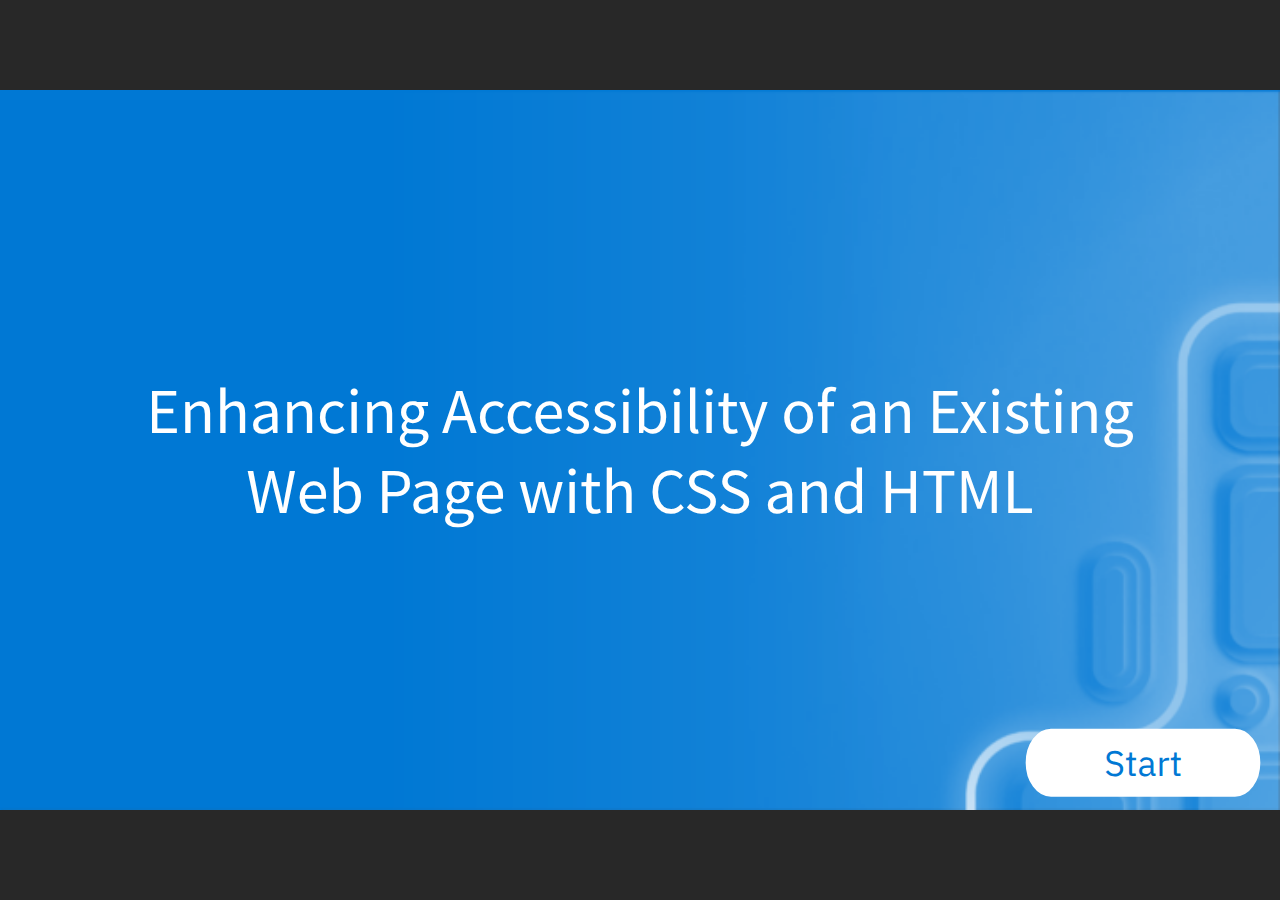
<file: index.html>
﻿<!doctype html>
<html lang="en-US">
<head>
  <meta charset="utf-8">
  <!-- Created using Storyline 360 x64 - http://www.articulate.com  -->
  <!-- version: 3.95.33670.0 -->
  <title>Enhancing Accessiblity of an Existing Web Page with CSS and HTML</title>
  <meta http-equiv="x-ua-compatible" content="IE=edge"/>
  <meta name="viewport" content="width=device-width,initial-scale=1,user-scalable=no,shrink-to-fit=no,minimal-ui"/>
  <meta name="apple-mobile-web-app-capable" content="yes"/>
  <style>
    html, body { height: 100%; padding: 0; margin: 0 }
    #app { height: 100%; width: 100%; }
  </style>

  <script>
    window.DS = {};
    window.globals = {
      DATA_PATH_BASE: '',
      HAS_FRAME: true,
      HAS_SLIDE: true,

      lmsPresent: false,
      tinCanPresent: false,
      cmi5Present: false,
      aoSupport: false,
      scale: 'noscale',
      captureRc: false,
      browserSize: 'optimal',
      bgColor: '#282828',
      features: 'DropInAcc,DropInBase,DropInCore,DropInInteractions,DropInMisc,DropInVectors,DropInVideo,LayerPresentAsDialog,MultipleQuizTracking,UpdatedThemeEditor',
      themeName: 'unified',
      preloaderColor: '#FFFFFF',
      suppressAnalytics: false,
      productChannel: 'stable',
      publishSource: 'storyline',
      aid: 'aid|ec1426b3-023f-4ed3-86a6-291b0afe7aa1',
      cid: '9ca155eb-3c5f-4993-b8c5-ebe34a748036',
      playerVersion: '3.95.33670.0',
      publishTimestamp: '2025-01-21T16:17:57.3678822Z',
      maxIosVideoElements: 10,
      connectionSettings: { message: 'You%20are%20offline.%20Trying%20to%20reconnect...', useDarkTheme: false, mode: 'disabled' },
      hasFeature: function(feature) {
        return this.features.split(',').includes(feature);
      },
      
      parseParams: function(qs) {
        if (window.globals.parsedParams != null) {
          return window.globals.parsedParams;
        }
        qs = (qs || window.location.search.substr(1)).split('+').join(' ');
        var params = {},
            tokens,
            re = /[?&]?([^=]+)=([^&]*)/g;

        while (tokens = re.exec(qs)) {
          params[decodeURIComponent(tokens[1]).trim()] =
            decodeURIComponent(tokens[2]).trim();
        }
        window.globals.parsedParams = params;
        return params;
      }

    };
  </script>
  <script>
    var isIe11 = ('ActiveXObject' in window || window.MSBlobBuilder != null)
      && window.msCrypto != null && !window.ActiveXObject;
    if (isIe11) {
      window.globals.unsupportedBrowser = true;
      document.write(atob('[base64]'));
    }
  </script>

  <script>
    if (window.globals.hasFeature('MultiLanguageSinglePackageSupport')) {
      
      
    }
  </script>

  
  <script>window.THREE = { };</script>
  
</head>
<body style="background: #282828" class="cs-HTML theme-unified">
  <!-- 360 -->
  <script>!function(){var e,i=/iPhone/i,o=/iPod/i,n=/iPad/i,t=/\biOS-universal(?:.+)Mac\b/i,r=/\bAndroid(?:.+)Mobile\b/i,a=/Android/i,d=/(?:SD4930UR|\bSilk(?:.+)Mobile\b)/i,p=/Silk/i,l=/Windows Phone/i,u=/\bWindows(?:.+)ARM\b/i,b=/BlackBerry/i,s=/BB10/i,c=/Opera Mini/i,f=/\b(CriOS|Chrome)(?:.+)Mobile/i,h=/Mobile(?:.+)Firefox\b/i,v=function(e){return void 0!==e&&"MacIntel"===e.platform&&"number"==typeof e.maxTouchPoints&&e.maxTouchPoints>1&&"undefined"==typeof MSStream};e=function(e){var m={userAgent:"",platform:"",maxTouchPoints:0};e||"undefined"==typeof navigator?"string"==typeof e?m.userAgent=e:e&&e.userAgent&&(m={userAgent:e.userAgent,platform:e.platform,maxTouchPoints:e.maxTouchPoints||0}):m={userAgent:navigator.userAgent,platform:navigator.platform,maxTouchPoints:navigator.maxTouchPoints||0};var g=m.userAgent,y=g.split("[FBAN");void 0!==y[1]&&(g=y[0]),void 0!==(y=g.split("Twitter"))[1]&&(g=y[0]);var A=function(e){return function(i){return i.test(e)}}(g),w={apple:{phone:A(i)&&!A(l),ipod:A(o),tablet:!A(i)&&(A(n)||v(m))&&!A(l),universal:A(t),device:(A(i)||A(o)||A(n)||A(t)||v(m))&&!A(l)},amazon:{phone:A(d),tablet:!A(d)&&A(p),device:A(d)||A(p)},android:{phone:!A(l)&&A(d)||!A(l)&&A(r),tablet:!A(l)&&!A(d)&&!A(r)&&(A(p)||A(a)),device:!A(l)&&(A(d)||A(p)||A(r)||A(a))||A(/\bokhttp\b/i)},windows:{phone:A(l),tablet:A(u),device:A(l)||A(u)},other:{blackberry:A(b),blackberry10:A(s),opera:A(c),firefox:A(h),chrome:A(f),device:A(b)||A(s)||A(c)||A(h)||A(f)},any:!1,phone:!1,tablet:!1};return w.any=w.apple.device||w.android.device||w.windows.device||w.other.device,w.phone=w.apple.phone||w.android.phone||w.windows.phone,w.tablet=w.apple.tablet||w.android.tablet||w.windows.tablet,w}(),"object"==typeof exports&&"undefined"!=typeof module?module.exports=e:"function"==typeof define&&define.amd?define((function(){return e})):this.isMobile=e}();
    window.isMobile.apple.tablet = window.isMobile.apple.tablet ||
      (navigator.platform === 'MacIntel' && navigator.maxTouchPoints > 1);
    window.isMobile.apple.device = window.isMobile.apple.device || window.isMobile.apple.tablet;
    window.isMobile.tablet = window.isMobile.tablet || window.isMobile.apple.tablet;
    window.isMobile.any = window.isMobile.any || window.isMobile.apple.tablet;
  </script>

  <div id="focus-sink" tabindex="-1"></div>

  <div id="preso"></div>
  <script>
    (function() {

      var classTypes = [ 'desktop', 'mobile', 'phone', 'tablet' ];

      var addDeviceClasses = function(prefix, testObj) {
        var curr, i;
        for (i = 0; i < classTypes.length; i++) {
          curr = classTypes[i];
          if (testObj[curr]) {
            document.body.classList.add(prefix + curr);
          }
        }
      };

      var params = window.globals.parseParams(),
          isDevicePreview = params.devicepreview === '1',
          isPhoneOverride = params.deviceType === 'phone' || (isDevicePreview && params.phone == '1'),
          isTabletOverride = (params.deviceType === 'tablet' || isDevicePreview) && !isPhoneOverride,
          isMobileOverride = isPhoneOverride || isTabletOverride;

      var deviceView = {
        desktop: !window.isMobile.any && !isMobileOverride,
        mobile: window.isMobile.any || isMobileOverride,
        phone: isPhoneOverride || (window.isMobile.phone && !isTabletOverride),
        tablet: isTabletOverride || window.isMobile.tablet
      };

      window.globals.deviceView = deviceView;
      window.isMobile.desktop = !window.isMobile.any;
      window.isMobile.mobile = window.isMobile.any;

      addDeviceClasses('view-', deviceView);

    })();
  </script>
  
  <script src='story_content/triggers.js' type=text/javascript></script>
<script src='story_content/user.js' type=text/javascript></script>
  <div class="slide-loader"></div>

  <script>
    var doc = document, loader = doc.body.querySelector('.slide-loader'); [ 1, 2, 3 ].forEach(function(n) { var d = doc.createElement('div'); d.style.backgroundColor = window.globals.preloaderColor; d.classList.add('mobile-loader-dot'); d.classList.add('dot' + n); loader.appendChild(d); });
  </script>

  <div class="mobile-load-title-overlay" style="display: none">
    <div class="mobile-load-title">Enhancing Accessiblity of an Existing Web Page with CSS and HTML</div>
  </div>

  <div class="mobile-chrome-warning"></div>

  
<style>
  .warn-connection-dialog {
    display: none;
    background: transparent;
    pointer-events: all;
    position: fixed;
    left: 0;
    top: 0;
    width: 100%;
    height: 100%;
    z-index: 999;
  }

  .warn-connection-content {
    pointer-events: all;
    border-radius: 4px;
    background: white;
    border: 1px solid #E7E7E7;
    color: #333333;
    box-shadow: 0 2px 4px rgba(0, 0, 0, 0.25);
    transition: all 150ms ease-out;
    position: absolute;
    white-space: nowrap;
  }

  .view-phone.is-landscape .warn-connection-content {
    left: 23px;
    bottom: 23px;
  }

  .view-tablet.is-landscape .warn-connection-content {
    left: 50%;
    top: 20px;
    transform: translateX(-50%);
  }

  .view-mobile.is-portrait .warn-connection-content {
    transform: translate(-50%, calc(-100% - 15px));
  }

  .warn-connection-content p {
    display: inline-block;
    margin: 0 8px 0 0;
    line-height: 33px;
    font-size: 11px;
  }

  .warn-connection-content svg {
    position: relative;
    vertical-align: middle;
    margin: 0 2px 2px 8px;
  }

  .view-desktop .warn-connection-content {
    left: 1.5em;
    bottom: 1.5em;
  }

  .view-desktop .warn-connection-content p {
    font-size: 1.1em;
  }

  .is-offline .warn-connection-dialog {
    display: block;
  }

  .is-offline .cs-panel * {
    pointer-events: none !important;
  }

  .is-offline .cs-panel {
    pointer-events: all !important;
  }

  .is-offline #nav-controls * {
    pointer-events: none !important;
  }

  .is-offline #nav-controls {
    pointer-events: all !important;
  }
</style>

<div class="warn-connection-dialog" role="alertdialog" aria-modal="true" tabindex="0" aria-labelledby="warn-connection-message">
  <div class="warn-connection-content">
    <svg width="17" height="15" viewBox="0 0 17 15" xmlns="http://www.w3.org/2000/svg">
      <path fill="#8F0000" stroke="white" d="M16.07,12.98 L15.88,12.23 L9.51,1.21 C8.97,0.26,7.6,0.26,7.06,1.21 L0.69,12.23 C0.15,13.16,0.81,14.36,1.91,14.36 H14.65 C15.47,14.36,16.05,13.7,16.07,12.98 Z"/>
      <path fill="white" stroke="white" d="M8.58,5.5 C8.35,5.28,8.5,5.35,8.21,5.32 C8.09,5.35,7.97,5.49,7.96,5.67 C7.97,5.79,7.98,5.92,7.98,6.04 L7.98,6.04 C7.99,6.17,8,6.31,8.01,6.43 L8.01,6.44 C8.03,6.92,8.06,7.41,8.09,7.9 L8.09,7.9 C8.12,8.39,8.14,8.88,8.17,9.37 C8.17,9.39,8.18,9.42,8.2,9.44 C8.23,9.46,8.25,9.47,8.28,9.47 C8.31,9.47,8.34,9.46,8.35,9.44 C8.37,9.43,8.38,9.4,8.39,9.35 L8.39,9.34 C8.39,9.24,8.4,9.15,8.4,9.05 L8.4,9.05 C8.41,8.96,8.41,8.86,8.42,8.75 C8.43,8.44,8.45,8.12,8.47,7.81 L8.47,7.81 C8.49,7.49,8.51,7.18,8.53,6.87 C8.55,6.46,8.56,6.05,8.59,5.64 L8.6,5.62 C8.6,5.57,8.59,5.53,8.58,5.5 L8.21,5.32 Z"/>
      <circle fill="white" stroke="white" cx="8.3" cy="11.35" r="0.3"/>
    </svg>
    <p id="warn-connection-message">You are offline. Trying to reconnect...</p>
  </div>
</div>

<script>
  (function() {
    window.DS.connection = {
      warningShown: false,
      assets: {},
      loadingAssetGroup: false,
      retryDelay: 500
    };

    var connectionSettings = window.globals.connectionSettings || {};

    var useConnectionMessages = window.AbortController != null &&
      window.location.protocol != 'file:' &&
      connectionSettings.mode === 'normal';

    window.DS.connection.useConnectionMessages = useConnectionMessages;

    var assetCount = 0;
    var checkLoadedId;


    if (useConnectionMessages && connectionSettings != null) {
      var contentEl = document.querySelector('.warn-connection-content');
      var messageEl = contentEl.querySelector('p');

      if (connectionSettings.useDarkTheme) {
        contentEl.style.borderColor = '#BABBBA';
        contentEl.style.backgroundColor = '#282828';
        contentEl.style.color = '#FFFFFF';
      }

      if (connectionSettings.message != null) {
        messageEl.textContent = window.decodeURIComponent(connectionSettings.message);
      }
    }

    function checkAssetsReady() {
      for (var i in DS.connection.assets) {
        if (!DS.connection.assets[i].success) {
          return false;
        }
      }
      return true;
    }

    function stopAssetGroup() {
      if (!useConnectionMessages) { return; }

      assetCount = 0;

      DS.connection.oldAssetGroup = DS.connection.assets;
      DS.connection.assets = {};
      DS.connection.loadingAssetGroup = false;
      clearInterval(checkLoadedId);
    }

    function startAssetGroup() {
      if (!useConnectionMessages) { return; }
      var ticks = 0;
      clearInterval(checkLoadedId);
      checkLoadedId = setInterval(function() {
        var loaded = 0;
        if (assetCount === 0 && loaded === 0) {
          clearInterval(checkLoadedId);
          return;
        }

        for (var i in DS.connection.assets) {
          if (DS.connection.assets[i].success) {
            loaded++;
          }
        }

        if (assetCount === loaded && checkAssetsReady()) {
          for (var i in DS.connection.assets) {
            if (DS.connection.assets[i].action) {
              DS.connection.assets[i].action();
            }
          }
          hideWarning();
          stopAssetGroup();
        }
      }, 100)
    }

    function requiredAsset(url, action, retry, type) {
      if (!useConnectionMessages) { return; }
      if (DS.connection.assets[url]) { return; }

      DS.connection.assets[url] = {
        success: false, action: action, retry: retry, type: type
      };
      assetCount = Object.keys(DS.connection.assets).length;
      if (!DS.connection.loadingAssetGroup) {
        startAssetGroup();
      }
      DS.connection.loadingAssetGroup = true;
    }

    function assetLoaded(url) {
      if (!useConnectionMessages) { return; }
      if (DS.connection.assets[url]) {
        DS.connection.assets[url].success = true;
      }
    }

    function assetFailed(url) {
      if (!useConnectionMessages) { return; }
      if (!DS.connection.assets[url]) {
        if (/\.js$/.test(url) && url.indexOf('transcripts') === -1) {
          setTimeout(function() {
            if (DS.connection.lastSlideLoaded != null) {
              DS.connection.lastSlideLoaded();
            }
          }, DS.connection.retryDelay);
        }
        return;
      }
      if (!DS.connection.warningShown) { showWarning(); }
      if (DS.connection.assets[url].retry) {
        setTimeout(function() {
          if (!DS.connection.assets[url].success) {
            DS.connection.assets[url].retry()
          }
        }, DS.connection.retryDelay);
      }
    }

    function hideWarning() {
      document.body.classList.remove('is-offline');
      DS.connection.warningShown = false;
      enableKeys();
    }
    DS.connection.hideWarning = hideWarning

    function showWarning(btn) {
      document.body.classList.add('is-offline')
      DS.connection.warningShown = true;
      updateWarningPosition();
      disableKeys();
    }

    function updateWarningPosition() {
      if (!DS.connection.warningShown) {
        return;
      }

      var isPortrait = document.body.classList.contains('is-portrait');
      var isMobile = document.body.classList.contains('view-mobile');
      var warningEl = document.querySelector('.warn-connection-content');

      if (isPortrait && isMobile) {
        var slide = document.querySelector('.primary-slide');
        var slideRect = slide != null
          ? slide.getBoundingClientRect()
          : { top: window.innerHeight, left: 0, width: window.innerWidth };

        warningEl.style.top = `${slideRect.top}px`
        warningEl.style.left = `${slideRect.left + slideRect.width / 2}px`
      } else {
        warningEl.style.top = null;
        warningEl.style.left = null;
      }

      window.requestAnimationFrame(updateWarningPosition);
    }

    function onDisableKeyDown(e) {
      e.preventDefault();
      e.stopImmediatePropagation();
    }

    function onDisableKeyUp(e) {
      e.preventDefault();
      e.stopImmediatePropagation();
    }

    var accStyle = document.createElement('style');
    var warnDialogEl = document.querySelector('.warn-connection-dialog');

    function disableKeys() {
      if (DS.views && DS.views.nsStack && DS.views.nsStack.length === 1) {
        DS.views.nsStack[0].tabReachable = false
        DS.views.nsStack[0].updateTabIndex(true, true);
      }

      accStyle.innerHTML = '.acc-shadow-dom { display: none; }';
      document.body.appendChild(accStyle);

      warnDialogEl.parentNode.append(warnDialogEl);
      warnDialogEl.focus();
    }

    function enableKeys() {
      accStyle.remove();
      if (DS.views && DS.views.nsStack && DS.views.nsStack.length === 1 && DS.views.nsStack[0].name === '_frame') {
        DS.views.nsStack[0].tabReachable = true;
        DS.views.nsStack[0].updateTabIndex();
      }
    }

    // these will all be noops if the feature flag isn't set in
    // the data and `window.globals.features`
    DS.connection.requiredAsset = requiredAsset;
    DS.connection.assetLoaded = assetLoaded;
    DS.connection.assetFailed = assetFailed;
    DS.connection.stopAssetGroup = stopAssetGroup;
    DS.connection.startAssetGroup = startAssetGroup;
  })();
</script>


  <script>
    
    if (window.autoSpider && window.vInterfaceObject) {
      document.querySelector('.mobile-load-title-overlay').style.display = 'none';
    }
  </script>

  

  <link rel="stylesheet" href="html5/data/css/output.min.css" data-noprefix/>
</body>
<script src="html5/lib/scripts/bootstrapper.min.js"></script>
</html>
</file>
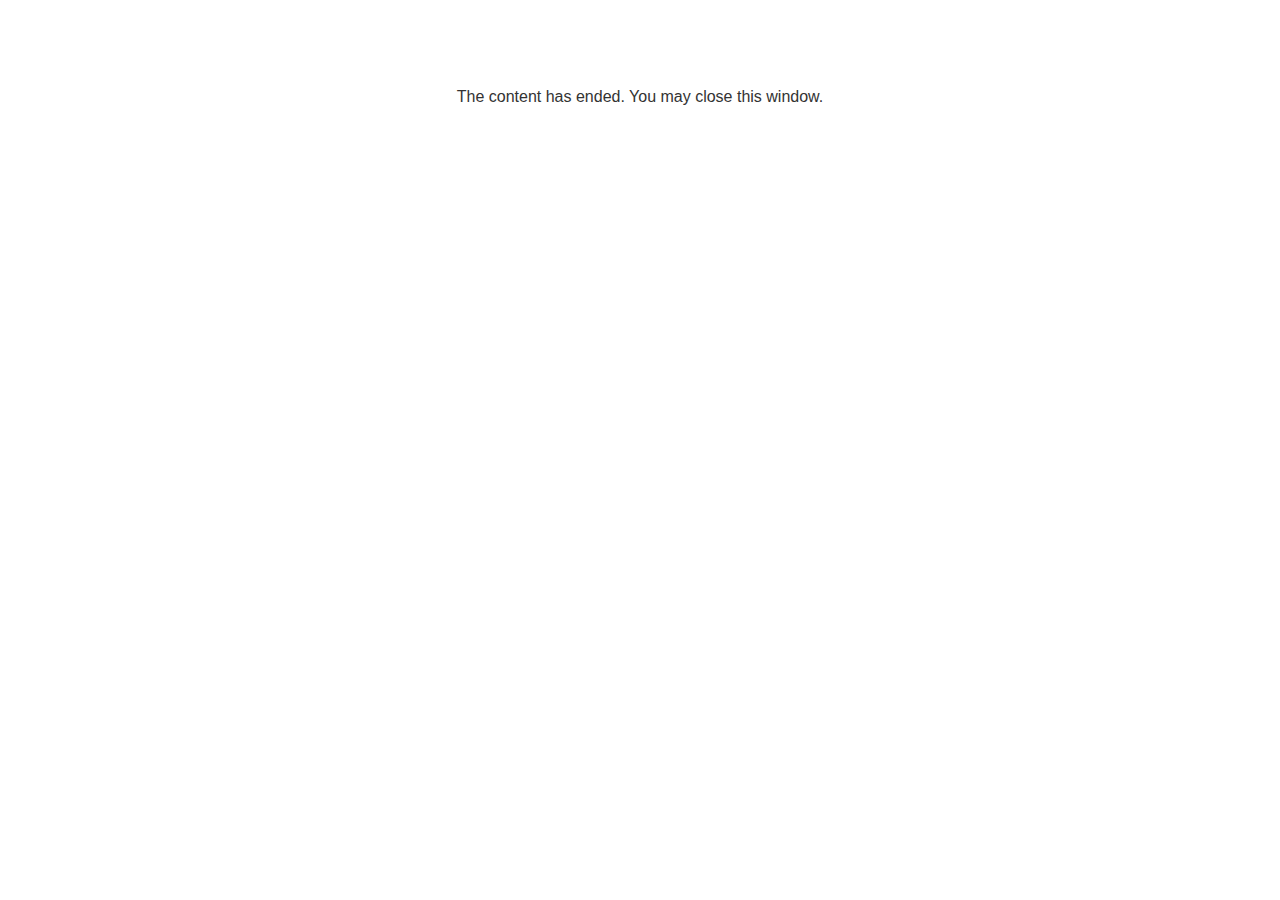
<file: lms/goodbye.html>
<!doctype html>
<html>
<body style="background-color: #ffffff;">

<p role="alert" style="color: #333333;font-family: Lato, articulate, tahoma, arial;font-size: medium;text-align: center;">
<br><br><br><br>
The content has ended. You may close this window.
</p>

</body>
</html>
</file>
